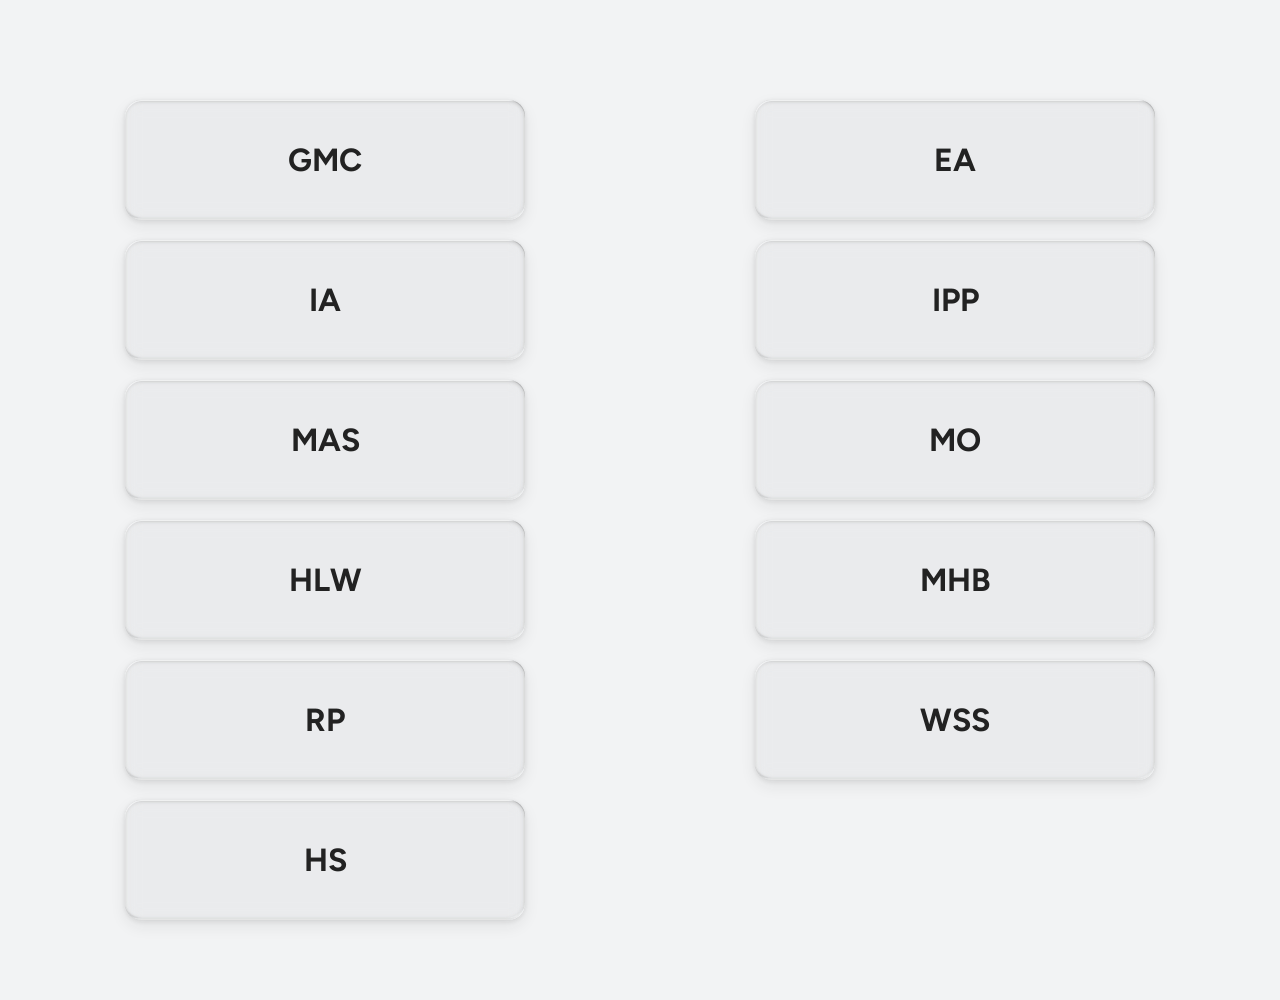
<file: index.html>
<!DOCTYPE html>
<html lang="en">

<head>
	<meta charset="utf-8">
	<meta name="viewport" content="width=device-width, initial-scale=1.0">
	<title>r18-img</title>

	<link rel="stylesheet" href="css/style.css">
</head>

<body class="top">
	<main class="main">
		<ul class="page-btn">
			<li class="btn"><a href="gmc.html">gmc</a></li>
			<li class="btn"><a href="ea.html">ea</a></li>
			<li class="btn"><a href="ia.html">ia</a></li>
			<li class="btn"><a href="ipp.html">ipp</a></li>
			<li class="btn"><a href="mas.html">mas</a></li>
			<li class="btn"><a href="mo.html">mo</a></li>
			<li class="btn"><a href="hlw.html">hlw</a></li>
			<li class="btn"><a href="mhb.html">mhb</a></li>
			<li class="btn"><a href="rp.html">rp</a></li>
			<li class="btn"><a href="wss.html">wss</a></li>
			<li class="btn"><a href="hs.html">hs</a></li>
		</ul>
	</main>
</body>

</html>
</file>
<file: css/style.css>
@charset "utf-8";

/* FONT */
@import url('https://fonts.googleapis.com/css2?family=Figtree:ital,wght@0,300..900;1,300..900&display=swap');

* {
    box-sizing: border-box;
    margin: 0;
    padding: 0;
    border: none;
    outline: none;
    list-style: none;
    text-decoration: none;
}

:root {
    --c-light: #f2f3f4;
    --c-mid: #aaa;
    --c-dark: #222;

    --f-ss: sans-serif;
    --f-type: "Figtree", var(--f-ss);
    --f-system: Arial, var(--f-ss);

    --glass-reflex-dark: 1;
    --glass-reflex-light: 1;

    --saturation: 150%;

    --c-glass: #aaa;
    --glass-bg: color-mix(in srgb, var(--c-glass) 10%, transparent);

    --glass-effect:
        inset 0 0 0 1px color-mix(in srgb, var(--c-light) calc(var(--glass-reflex-light) * 10%), transparent),
        inset 2px 3px 0px -2px color-mix(in srgb, var(--c-light) calc(var(--glass-reflex-light) * 90%), transparent),
        inset -2px -2px 0px -2px color-mix(in srgb, var(--c-light) calc(var(--glass-reflex-light) * 80%), transparent),
        inset -3px -8px 1px -6px color-mix(in srgb, var(--c-light) calc(var(--glass-reflex-light) * 60%), transparent),
        inset -1px -1px 4px 0px color-mix(in srgb, var(--c-dark) calc(var(--glass-reflex-dark) * 12%), transparent),
        inset -2px 2px 0px -2px color-mix(in srgb, var(--c-dark) calc(var(--glass-reflex-dark) * 20%), transparent),
        inset 0px 3px 4px -2px color-mix(in srgb, var(--c-dark) calc(var(--glass-reflex-dark) * 20%), transparent),
        inset 2px -6px 1px -4px color-mix(in srgb, var(--c-dark) calc(var(--glass-reflex-dark) * 10%), transparent),
        0px 1px 5px 0px color-mix(in srgb, var(--c-dark) calc(var(--glass-reflex-dark) * 10%), transparent),
        0px 6px 16px 0px color-mix(in srgb, var(--c-dark) calc(var(--glass-reflex-dark) * 8%), transparent);
}

@media (prefers-color-scheme: dark) {
    :root {
        --c-light: #222 !important;
        --c-dark: #f2f3f4 !important;
    }
}

html,
body {
    font-size: 16px;
    -webkit-text-size-adjust: 100%;
    text-size-adjust: 100%;
    scroll-behavior: smooth;
    overflow-x: hidden;
}

body {
    font-family: var(--f-type), var(--f-system);
    font-weight: bold;
    font-style: normal;

    background: var(--c-light);
    color: var(--c-dark);

    width: 100%;
    height: 100%;
}

img {
    width: 100%;
    height: 100%;

    display: block;
    object-fit: contain;

    background: var(--glass-bg);
}

a {
    color: var(--c-dark);
    text-transform: uppercase;
}

/* HEADER */
.header {
    width: 100%;
    display: flex;
    flex-direction: row;
    justify-content: center;
}

.nav {
    position: fixed;
    z-index: 5;

    display: flex;
    flex-direction: row;
    margin-top: 1rem;

    font-size: 1rem;
    text-transform: uppercase;

    border-radius: 8px;

    background: var(--glass-bg);
    backdrop-filter: blur(8px) saturate(var(--saturation));
    -webkit-backdrop-filter: blur(8px) saturate(var(--saturation));
    box-shadow: var(--glass-effect);
}

.menu {
    display: flex;
    flex-direction: row;
    gap: 1rem;
    padding: 8px 1rem;
}

.menu a {
    color: var(--c-dark);
}

/* TOP */
.main {
    width: 100%;

    display: flex;
    flex-direction: column;
    align-items: center;
    gap: 20px;
    margin: 40px 0;
}

.top {
    width: 100%;
    height: 100%;

    display: flex;
    flex-direction: column;
}

.page-btn {
    width: calc(100% - 40px);
    height: 100dvh;

    display: grid;
    place-items: center;
    gap: 20px;
    margin-top: 20px;
}

.btn {
    width: 100%;
    max-width: 400px;
    height: 120px;
    display: grid;
    place-items: center;
    border-radius: 16px;

    background: var(--glass-bg);
    backdrop-filter: blur(8px) saturate(var(--saturation));
    -webkit-backdrop-filter: blur(8px) saturate(var(--saturation));
    box-shadow: var(--glass-effect);

    font-size: 32px;
    font-weight: bold;
}

.btn a {
    width: 100%;
    height: 100%;
    display: grid;
    place-items: center;
}

@media (min-width:600px) {
    .page-btn {
        grid-template-columns: repeat(2, 1fr);
        align-content: center;
    }
}

/* SIZE */
.title {
    font-size: 40px;
    text-align: center;
    text-transform: uppercase;
    margin-top: 80px;
}

.group {
    width: 100%;

    display: flex;
    flex-direction: column;
    align-items: center;
}

.code {
    font-size: 20px;
    text-align: center;
    text-transform: uppercase;
    margin-top: 40px;
}

.link {
    width: calc(100% - 40px);
    max-width: 1200px;

    display: grid;
    grid-template-columns: 1fr;
    gap: 20px;
}

@media (min-width:600px) {
    .link {
        grid-template-columns: repeat(2, 1fr);
    }
}

@media (min-width:1000px) {
    .link {
        grid-template-columns: repeat(3, 1fr);
    }
}
</file>
